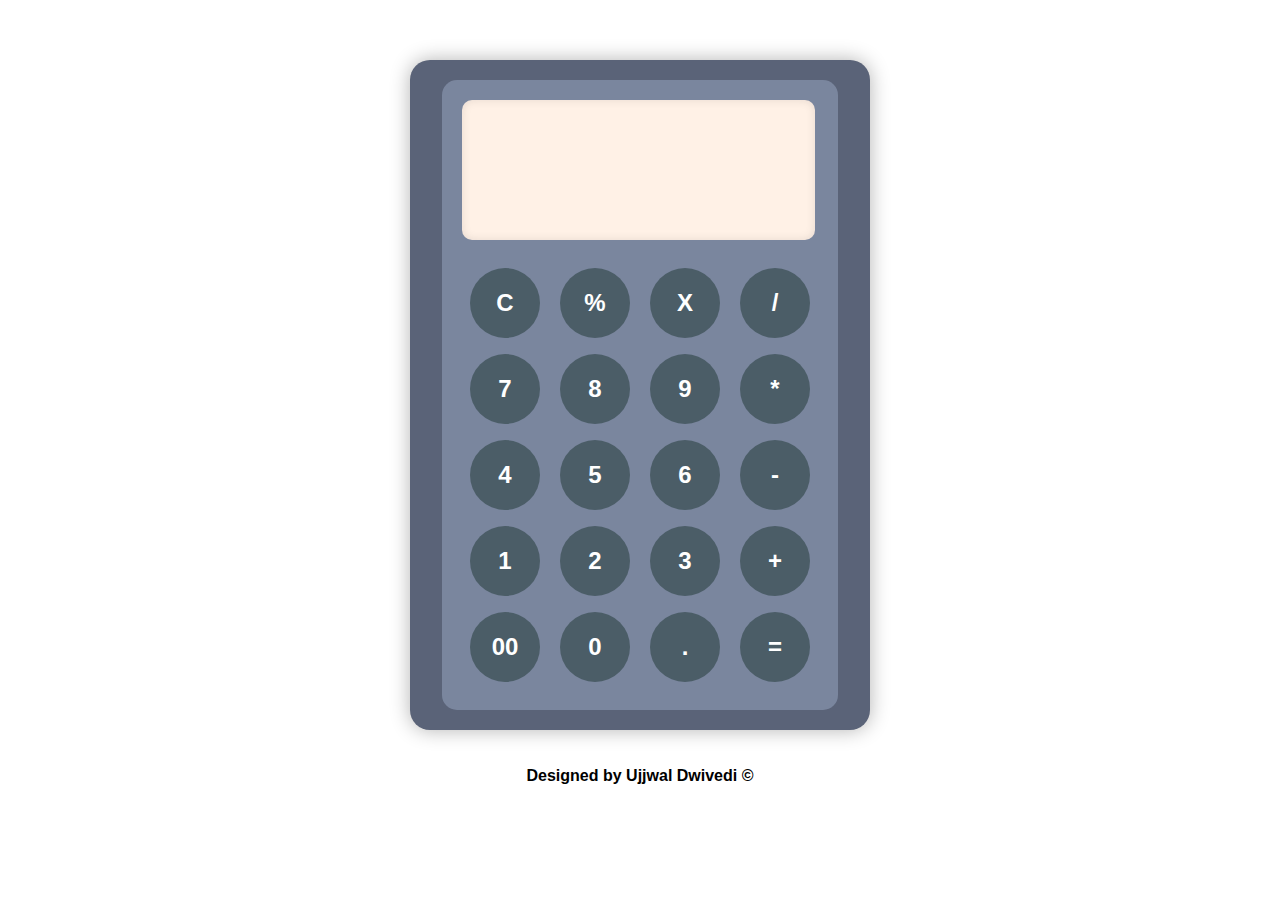
<file: Calc/index.html>
<!DOCTYPE html>
<html lang="en">
<head>
    <meta charset="UTF-8">
    <meta http-equiv="X-UA-Compatible" content="IE=edge">
    <meta name="viewport" content="width=device-width, initial-scale=1.0">
    
    <link rel="shortcut icon" href="./views/Calculator_30001.png" type="image/x-icon">
    
    <title>Calc by-Ujjwal Dwivedi</title>

    <!-- link for stylesheet -->
    <link rel="stylesheet" href="./nstyle.css">
</head>
<body>
    
    <div class="parentContainer roundedge">
      
        <div class="chwidth Calci_box">
            <div class="chwidth calci">
                <div class="outputScreen">
                   
                </div>

                <div class="1row">
                    <button class="btStyle">C</button>
                    <button class="btStyle" >%</button>
                    <button class="btStyle" >X</button>   
                    <button class="btStyle" >/</button>
                </div>

                <div class="1row">
                    <button class="btStyle">7</button>
                    <button class="btStyle" >8</button>
                    <button class="btStyle" >9</button>
                    <button class="btStyle" >*</button>
                </div>

                <div class="1row">
                    <button class="btStyle">4</button>
                    <button class="btStyle" >5</button>
                    <button class="btStyle" >6</button>
                    <button class="btStyle" >-</button>
                </div>


                <div class="1row">
                    <button class="btStyle">1</button>
                    <button class="btStyle" >2</button>
                    <button class="btStyle" >3</button>
                    <button class="btStyle" >+</button>
                </div>

                <div class="1row">
                    <button class="btStyle">00</button>
                    <button class="btStyle" >0</button>
                    <button class="btStyle" >.</button>
                    <button class="btStyle" >=</button>
                </div>


            </div>
        </div>
        <div class="copyy">
            <h6 class="copy">Designed by Ujjwal Dwivedi ©</h6>
        </div>
    </div>


    

    <!-- ths is a reserve place for javascript -->
    <script src="./index.js"></script>
</body>
</html>
</file>
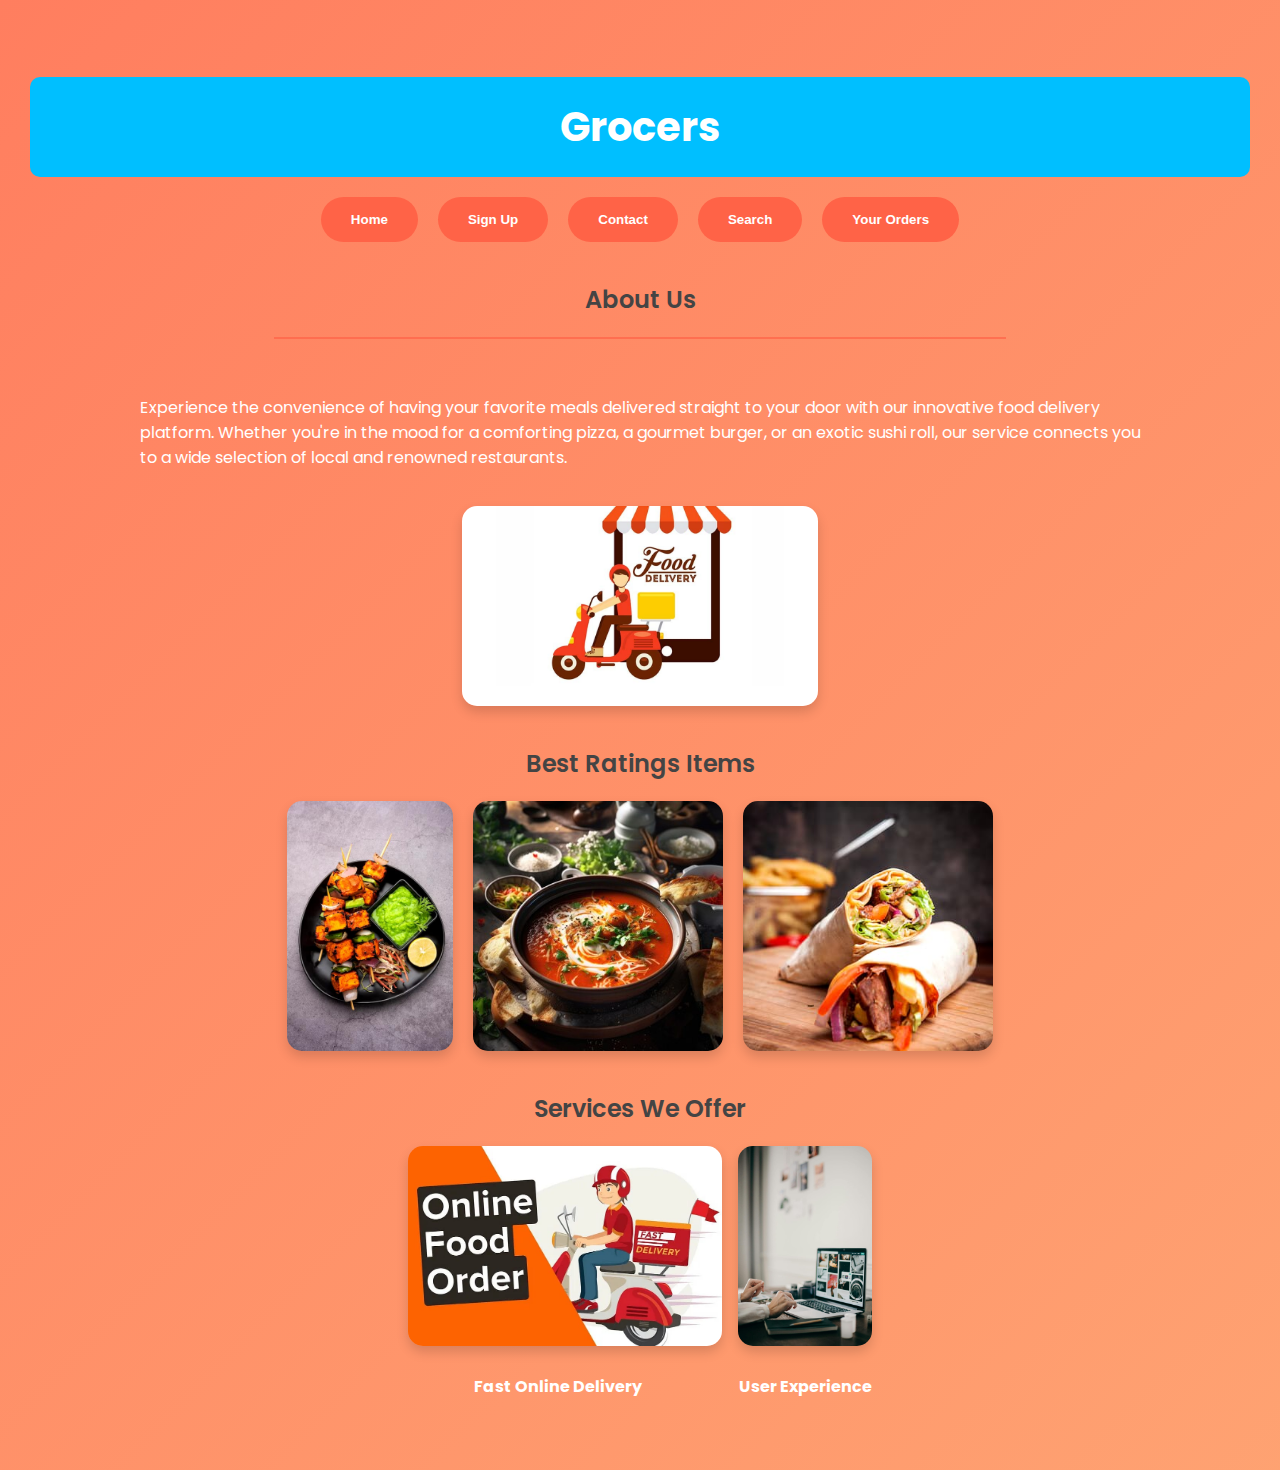
<file: Landing Page/index.html>
<!DOCTYPE html>
<html lang="en" data-bs-theme="dark">
<head>
    <meta charset="UTF-8">
    <title>My Landing Page</title>
    <link rel="stylesheet" href="./style.css" />
</head>
<body class="gradient-color">
    <h1 class="title">Grocers</h1>
    <div class="container">
        <button class="Home-button">Home</button>
        <button class="Sign-button">Sign Up</button>
        <button class="Contact-button">Contact</button>
        <button class="Search-button">Search</button>
        <button class="Orders-button">Your Orders</button>
    </div>
    <h2>About Us</h2>
    <hr>
    <div class="container1">    
        <p>Experience the convenience of having your favorite meals delivered straight to your door with our innovative food delivery platform. Whether you're in the mood for a comforting pizza, a gourmet burger, or an exotic sushi roll, our service connects you to a wide selection of local and renowned restaurants.</p>
        <img src="./image2.jpeg" height="200" />
    </div>
    <h2>Best Ratings Items</h2>
    <div class="container3">
        <img src="./foodimage1.jpeg" />
        <img src="./foodimage2.jpeg" />
        <img src="./foodimage3.jpeg" />
    </div>
    <h2>Services We Offer</h2>
    <section id="services" class="background-radient">
        <div class="container4">
            <div>
                <img src="./image3.jpeg" height="200px" />
                <h4>Fast Online Delivery</h4>
            </div>
            <div>
                <img src="./image1.jpeg" height="200px" />
                <h4>User Experience</h4>
            </div>
        </div>
    </section>
</body>
</html>
</file>
<file: Calc/nstyle.css>
body{
    margin: 10px;
    padding: 0px;
}

/* Container for the calculator */
.Calci_box {
    background-color: #5A6378; /* Dark slate blue */
    padding: 20px;
    margin: 0 auto;
    width: 420px;
    border-radius: 20px;
    box-shadow: 0px 0px 20px rgba(0, 0, 0, 0.3); /* Adding shadow for depth */
}

/* Rounded edges for the outer container */
.roundedge {
    border-radius: 20px;
}

/* Padding for the parent container */
.parentContainer {
    padding: 50px 0;
    margin-bottom: 0px;
    text-align: center;
}

/* Styling for the calculator inner box */
.chwidth {
    display: inline-block;
    margin-bottom: 0px;
}

/* Calculator background color */
.calci {
    background-color: #7A869E; /* Lighter slate blue */
    padding: 20px;
    border-radius: 15px;
}

/* Output screen style */
.outputScreen {
    height: 100px;
    background-color: #FFF1E6; /* Light peach */
    width: 88%;
    margin-bottom: 20px;
    padding: 20px;
    font-size: 2rem;
    font-family: 'Arial', sans-serif;
    font-weight: bold;
    text-align: right;
    border-radius: 10px;
    box-shadow: inset 0px 0px 10px rgba(0, 0, 0, 0.1); 
    /* Adding inner shadow for depth */
}

/* Style for calculator buttons */
.btStyle {
    border-radius: 50%;
    height: 70px;
    width: 70px;
    border: none;
    margin: 8px;
    font-weight: bold;
    font-size: 1.5rem;
    background-color: #4B5D67; /* Slate grey */
    color: #FFFFFF; /* White text color */
    cursor: pointer;
    transition: background-color 0.3s ease; /* Smooth transition */
}

/* Hover effect for buttons */
.btStyle:hover {
    background-color: #3B4B57; /* Darker slate grey */
}

.copy{
    text-align: center;
    font-size: 1rem;
    font-family: 'Trebuchet MS', 'Lucida Sans Unicode', 'Lucida Grande', 'Lucida Sans', Arial, sans-serif;
}

.copyy{
    padding: 0px;
    margin-top: 0px;
}

/* making it responsive */
@media only screen and (max-width: 768px) {
    .Calci_box {
        width: 90%;
        max-width: 400px;
    }
    /* Base styles for all screen sizes */
    .Calci_box {
        background-color: #5A6378; /* Dark slate blue */
        padding: 20px;
        margin: 0 auto;
        width: 90%; /* Adjusted width for better mobile responsiveness */
        max-width: 400px; /* Added max-width for better control on larger screens */
        border-radius: 20px;
        box-shadow: 0px 0px 20px rgba(0, 0, 0, 0.3);
    }

    .roundedge {
        border-radius: 20px;
    }

    .parentContainer {
        padding: 20px 0; /* Adjusted padding for better mobile spacing */
        text-align: center;
    }

    .chwidth {
        display: inline-block;
        width: 75%; /* Ensuring div takes full width on mobile */
    }

    .calci {
        background-color: #7A869E; /* Lighter slate blue */
        padding: 20px;
        border-radius: 15px;
    }

    .outputScreen {
        height: 80px; /* Reduced height for better mobile display */
        background-color: #FFF1E6; /* Light peach */
        width: 80%;
        margin-bottom: 20px;
        padding: 15px; /* Adjusted padding for better mobile spacing */
        font-size: 1.5rem; /* Reduced font size for better readability on mobile */
        font-family: 'Arial', sans-serif;
        font-weight: bold;
        text-align: right;
        border-radius: 10px;
        box-shadow: inset 0px 0px 10px rgba(0, 0, 0, 0.1);
    }

    .btStyle {
        border-radius: 50%;
        height: 30px; /* Reduced height for better mobile display */
        width: 30px; /* Reduced width for better mobile display */
        border: none;
        margin: 6px; /* Reduced margin for better mobile spacing */
        font-weight: bold;
        font-size: 1rem; /* Reduced font size for better mobile display */
        background-color: #4B5D67; /* Slate grey */
        color: #FFFFFF; /* White text color */
        cursor: pointer;
        transition: background-color 0.3s ease;
    }

    .btStyle:hover {
        background-color: #3B4B57; /* Darker slate grey */
    }
}
</file>
<file: Landing Page/style.css>
@import url('https://fonts.googleapis.com/css2?family=Poppins:wght@300;400;600&display=swap');

body {
    font-family: 'Poppins', sans-serif;
    margin: 0;
    padding: 0;
    background-color: #f4f4f4;
    color: #333;
}

h1 {
    text-align: center;
    background-color: #00BFFF;
    color: #fff;
    font-size: 2.5em;
    padding: 20px;
    margin-bottom: 20px;
    border-radius: 10px;
}

.gradient-color {
    background: linear-gradient(135deg, #ff7e5f, #feb47b);
    background-size: 150% 150%;
    animation: gradient-animation 10s ease infinite;
    color: white;
    padding: 30px;
    border-radius: 10px;
    margin: 20px 0;
}

.container {
    display: flex;
    flex-wrap: wrap;
    gap: 20px;
    justify-content: center;
    align-items: center;
    margin: 20px;
}

.container button {
    padding: 15px 30px;
    border: none;
    border-radius: 25px;
    background-color: #FF6347;
    color: white;
    font-weight: 600;
    cursor: pointer;
    transition: transform 0.3s ease, background-color 0.3s ease, box-shadow 0.3s ease;
}

.container button:hover {
    background-color: #FF4500;
    transform: translateY(-2px);
    box-shadow: 0 4px 8px rgba(0,0,0,0.2);
}

h2 {
    text-align: center;
    margin-top: 40px;
    font-weight: 600;
    color: #444;
}

hr {
    border: none;
    border-top: 2px solid #FF6347;
    width: 60%;
    margin: 20px auto;
    opacity: 0.7;
}

.container1 {
    display: flex;
    flex-direction: column;
    align-items: center;
    max-width: 1000px;
    margin: 40px auto;
    gap: 20px;
}

.container1 img {
    border-radius: 15px;
    box-shadow: 0 6px 12px rgba(0,0,0,0.15);
    transition: transform 0.3s ease, box-shadow 0.3s ease;
}

.container1 img:hover {
    transform: scale(1.08);
    box-shadow: 0 10px 20px rgba(0,0,0,0.25);
}

.container3 {
    display: flex;
    flex-wrap: wrap;
    justify-content: center;
    gap: 20px;
    margin: 20px 0;
}

.container3 img {
    height: 250px;
    border-radius: 15px;
    box-shadow: 0 6px 12px rgba(0,0,0,0.15);
    transition: transform 0.3s ease, box-shadow 0.3s ease;
}

.container3 img:hover {
    transform: scale(1.08);
    box-shadow: 0 10px 20px rgba(0,0,0,0.25);
}

.container4 {
    display: flex;
    flex-wrap: wrap;
    justify-content: center;
    gap: 30px;
    margin-top: 20px;
}

.container4 div {
    text-align: center;
    max-width: 300px;
}

.container4 img {
    border-radius: 15px;
    box-shadow: 0 6px 12px rgba(0,0,0,0.15);
    transition: transform 0.3s ease, box-shadow 0.3s ease;
}

.container4 img:hover {
    transform: scale(1.08);
    box-shadow: 0 10px 20px rgba(0,0,0,0.25);
}

@keyframes gradient-animation {
    0% { background-position: 0% 50%; }
    50% { background-position: 100% 50%; }
    100% { background-position: 0% 50%; }
}
</file>
